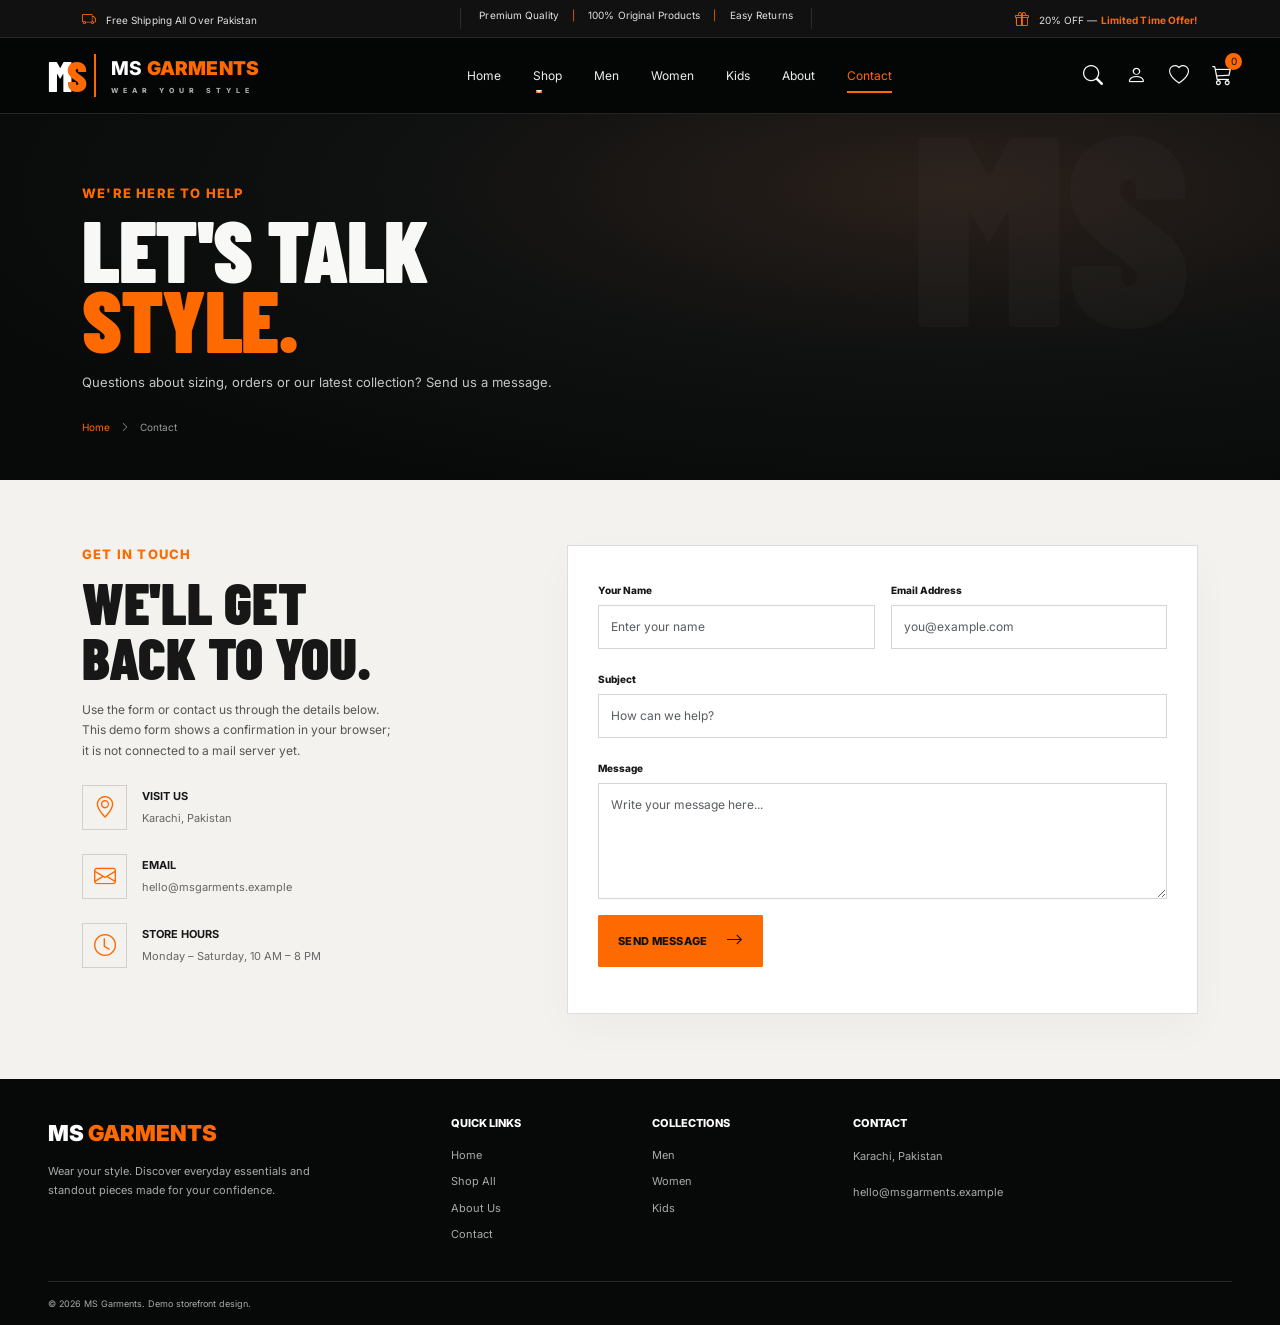
<file: contact.html>
<!DOCTYPE html>
<html lang="en">
 <head>
  <meta charset="utf-8"/>
  <meta content="width=device-width, initial-scale=1" name="viewport"/>
  <title>
   Contact | MS Garments
  </title>
  <link href="https://cdn.jsdelivr.net/npm/bootstrap@5.3.3/dist/css/bootstrap.min.css" rel="stylesheet"/>
  <link href="https://cdn.jsdelivr.net/npm/bootstrap-icons@1.11.3/font/bootstrap-icons.css" rel="stylesheet"/>
  <link href="style.css" rel="stylesheet"/>
 </head>
 <body>
  <div class="top-strip">
   <div class="container-fluid d-flex justify-content-between flex-wrap gap-2">
    <span>
     <i class="bi bi-truck">
     </i>
     Free Shipping All Over Pakistan
    </span>
    <span class="top-middle">
     Premium Quality
     <b>
      |
     </b>
     100% Original Products
     <b>
      |
     </b>
     Easy Returns
    </span>
    <span>
     <i class="bi bi-gift">
     </i>
     20% OFF &mdash;
     <strong>
      Limited Time Offer!
     </strong>
    </span>
   </div>
  </div>
  <nav class="navbar navbar-expand-lg navbar-dark main-nav sticky-top">
   <div class="container-fluid px-lg-5">
    <a class="navbar-brand" href="index.html">
     <span class="brand-mark">
      M
      <span>
       S
      </span>
     </span>
     <span class="brand-copy">
      MS
      <b>
       GARMENTS
      </b>
      <small>
       WEAR YOUR STYLE
      </small>
     </span>
    </a>
    <button class="navbar-toggler" data-bs-target="#navMenu" data-bs-toggle="collapse">
     <span class="navbar-toggler-icon">
     </span>
    </button>
    <div class="collapse navbar-collapse" id="navMenu">
     <ul class="navbar-nav mx-auto">
      <li class="nav-item">
       <a class="nav-link" href="index.html">
        Home
       </a>
      </li>
      <li class="nav-item dropdown">
       <a class="nav-link dropdown-toggle" data-bs-toggle="dropdown" href="shop.html">
        Shop
       </a>
       <ul class="dropdown-menu dropdown-menu-dark">
        <li>
         <a class="dropdown-item" href="shop.html">
          All Collection
         </a>
        </li>
        <li>
         <a class="dropdown-item" href="men.html">
          Men
         </a>
        </li>
        <li>
         <a class="dropdown-item" href="women.html">
          Women
         </a>
        </li>
        <li>
         <a class="dropdown-item" href="kids.html">
          Kids
         </a>
        </li>
       </ul>
      </li>
      <li class="nav-item">
       <a class="nav-link" href="men.html">
        Men
       </a>
      </li>
      <li class="nav-item">
       <a class="nav-link" href="women.html">
        Women
       </a>
      </li>
      <li class="nav-item">
       <a class="nav-link" href="kids.html">
        Kids
       </a>
      </li>
      <li class="nav-item">
       <a class="nav-link" href="about.html">
        About
       </a>
      </li>
      <li class="nav-item">
       <a class="nav-link active" href="contact.html">
        Contact
       </a>
      </li>
     </ul>
     <div class="nav-icons">
      <a href="shop.html">
       <i class="bi bi-search">
       </i>
      </a>
      <a href="#">
       <i class="bi bi-person">
       </i>
      </a>
      <a href="#">
       <i class="bi bi-heart">
       </i>
      </a>
      <a class="cart-link" href="shop.html">
       <i class="bi bi-cart3">
       </i>
       <span id="cartCount">
        0
       </span>
      </a>
     </div>
    </div>
   </div>
  </nav>
  <main>
   <section class="page-banner">
    <div class="container reveal">
     <p class="section-kicker">
      WE'RE HERE TO HELP
     </p>
     <h1>
      LET'S TALK
      <br/>
      <em>
       STYLE.
      </em>
     </h1>
     <p>
      Questions about sizing, orders or our latest collection? Send us a message.
     </p>
     <div class="breadcrumb-line">
      <a href="index.html">
       Home
      </a>
      <i class="bi bi-chevron-right">
      </i>
      <span>
       Contact
      </span>
     </div>
    </div>
   </section>
   <section class="contact-section">
    <div class="container">
     <div class="row g-5">
      <div class="col-lg-5 reveal">
       <p class="section-kicker">
        GET IN TOUCH
       </p>
       <h2>
        WE'LL GET
        <br/>
        BACK TO YOU.
       </h2>
       <p class="muted dark-muted">
        Use the form or contact us through the details below. This demo form shows a confirmation in your browser; it is not connected to a mail server yet.
       </p>
       <div class="contact-detail">
        <i class="bi bi-geo-alt">
        </i>
        <div>
         <b>
          VISIT US
         </b>
         <span>
          Karachi, Pakistan
         </span>
        </div>
       </div>
       <div class="contact-detail">
        <i class="bi bi-envelope">
        </i>
        <div>
         <b>
          EMAIL
         </b>
         <span>
          hello@msgarments.example
         </span>
        </div>
       </div>
       <div class="contact-detail">
        <i class="bi bi-clock">
        </i>
        <div>
         <b>
          STORE HOURS
         </b>
         <span>
          Monday &ndash; Saturday, 10 AM &ndash; 8 PM
         </span>
        </div>
       </div>
      </div>
      <div class="col-lg-7 reveal">
       <form class="contact-form" id="contactForm">
        <div class="row g-3">
         <div class="col-md-6">
          <label for="fullName">
           Your Name
          </label>
          <input class="form-control" id="fullName" placeholder="Enter your name" required=""/>
         </div>
         <div class="col-md-6">
          <label for="email">
           Email Address
          </label>
          <input class="form-control" id="email" placeholder="you@example.com" required="" type="email"/>
         </div>
         <div class="col-12">
          <label for="subject">
           Subject
          </label>
          <input class="form-control" id="subject" placeholder="How can we help?" required=""/>
         </div>
         <div class="col-12">
          <label for="message">
           Message
          </label>
          <textarea class="form-control" id="message" placeholder="Write your message here..." required="" rows="5"></textarea>
         </div>
         <div class="col-12">
          <button class="btn btn-orange" type="submit">
           SEND MESSAGE
           <i class="bi bi-arrow-right">
           </i>
          </button>
          <p class="form-notice" id="formNotice" role="status">
          </p>
         </div>
        </div>
       </form>
      </div>
     </div>
    </div>
   </section>
  </main>
  <footer class="site-footer">
   <div class="container-fluid px-lg-5">
    <div class="row g-4">
     <div class="col-lg-4">
      <a class="footer-brand" href="index.html">
       MS
       <b>
        GARMENTS
       </b>
      </a>
      <p>
       Wear your style. Discover everyday essentials and standout pieces made for your confidence.
      </p>
     </div>
     <div class="col-6 col-lg-2">
      <h4>
       QUICK LINKS
      </h4>
      <a href="index.html">
       Home
      </a>
      <a href="shop.html">
       Shop All
      </a>
      <a href="about.html">
       About Us
      </a>
      <a href="contact.html">
       Contact
      </a>
     </div>
     <div class="col-6 col-lg-2">
      <h4>
       COLLECTIONS
      </h4>
      <a href="men.html">
       Men
      </a>
      <a href="women.html">
       Women
      </a>
      <a href="kids.html">
       Kids
      </a>
     </div>
     <div class="col-lg-4">
      <h4>
       CONTACT
      </h4>
      <p>
       Karachi, Pakistan
      </p>
      <p>
       hello@msgarments.example
      </p>
     </div>
    </div>
    <div class="copyright">
     &copy; 2026 MS Garments. Demo storefront design.
    </div>
   </div>
  </footer>
  <script src="https://code.jquery.com/jquery-3.7.1.min.js">
  </script>
  <script src="https://cdn.jsdelivr.net/npm/bootstrap@5.3.3/dist/js/bootstrap.bundle.min.js">
  </script>
  <script src="script.js">
  </script>
 </body>
</html>
</file>
<file: style.css>
@import url('https://fonts.googleapis.com/css2?family=Barlow+Condensed:wght@500;600;700;800;900&family=Inter:wght@400;500;600;700;800&display=swap');
:root {
    --orange:#ff6a00;
    --orange2:#ff7b16;
    --black:#080909;
    --panel:#101212;
    --white:#f7f7f5;
    --muted:#b9b9b7;
    --darktext:#171717
}

* {
    box-sizing:border-box
}

html {
    scroll-behavior:smooth
}

body {
    margin:0;
    font-family:Inter,Arial,sans-serif;
    background:#080909;
    color:#f8f8f6;
    overflow-x:hidden
}

a {
    text-decoration:none;
    color:inherit
}

.top-strip {
    min-height:34px;
    background:#111;
    border-bottom:1px solid #292929;
    color:#e1e1e1;
    font-size:10px;
    padding:8px 5.5%;
    letter-spacing:.1px
}

.top-strip i {
    color:var(--orange);
    font-size:14px;
    margin-right:5px
}

.top-strip strong {
    color:var(--orange)
}

.top-middle {
    padding:0 18px;
    border-left:1px solid #2b2b2b;
    border-right:1px solid #2b2b2b
}

.top-middle b {
    color:var(--orange);
    padding:0 10px;
    font-weight:400
}

.main-nav {
    background:rgba(5,6,6,.97);
    border-bottom:1px solid #242424;
    padding:11px 0;
    z-index:1000;
    backdrop-filter:blur(12px)
}

.navbar-brand {
    display:flex;
    align-items:center;
    gap:15px
}

.brand-mark {
    font-family:'Barlow Condensed',sans-serif;
    font-size:43px;
    font-weight:900;
    letter-spacing:-7px;
    line-height:1;
    border-right:2px solid var(--orange);
    padding-right:14px
}

.brand-mark span {
    color:var(--orange)
}

.brand-copy {
    font-size:19px;
    font-weight:800;
    letter-spacing:.2px
}

.brand-copy b,.footer-brand b {
    color:var(--orange)
}

.brand-copy small {
    display:block;
    font-size:7px;
    letter-spacing:5px;
    color:#aaa;
    margin-top:2px
}

.navbar-nav {
    gap:14px
}

.navbar-nav .nav-link {
    font-size:12px;
    color:#eee!important;
    padding:13px 9px!important;
    position:relative
}

.navbar-nav .nav-link:after {
    content:"";
    position:absolute;
    bottom:5px;
    left:9px;
    width:0;
    height:2px;
    background:var(--orange);
    transition:.3s
}

.navbar-nav .nav-link:hover:after,.navbar-nav .nav-link.active:after {
    width:calc(100% - 18px)
}

.navbar-nav .nav-link.active {
    color:var(--orange)!important
}

.dropdown-menu {
    background:#111;
    border:1px solid #333;
    border-radius:0;
    padding:8px;
    min-width:175px
}

.dropdown-item {
    color:#ddd;
    font-size:12px;
    padding:10px
}

.dropdown-item:hover {
    background:var(--orange);
    color:#111
}

.nav-icons {
    display:flex;
    align-items:center;
    gap:23px
}

.nav-icons a {
    font-size:20px;
    position:relative;
    transition:.25s
}

.nav-icons a:hover {
    color:var(--orange);
    transform:translateY(-2px)
}

.cart-link span {
    position:absolute;
    top:-8px;
    right:-10px;
    background:var(--orange);
    color:#111;
    border-radius:50%;
    width:17px;
    height:17px;
    font-size:10px;
    text-align:center;
    line-height:17px
}

.hero-section {
    min-height:380px;
    height:min(31vw,500px);
    max-height:500px;
    position:relative;
    display:flex;
    align-items:center;
    padding:25px 5.7%;
    overflow:hidden;
    background:radial-gradient(ellipse at 78% 40%,#292a29 0%,#0c0d0d 44%,#070808 78%)
}

.hero-section:before {
    content:"";
    position:absolute;
    inset:0;
    background:linear-gradient(90deg,#080909 0%,rgba(8,9,9,.98) 28%,rgba(8,9,9,.08) 65%,#080909 100%);
    z-index:1;
    pointer-events:none
}

.hero-art {
    position:absolute;
    inset:0 13% 0 35%;
    overflow:hidden;
    transform:skewX(-4deg);
    border-left:10px solid var(--orange);
    border-right:10px solid var(--orange);
    opacity:.94
}

.hero-art img {
    width:100%;
    height:100%;
    object-fit:cover;
    object-position:center 38%;
    transform:skewX(4deg) scale(1.05);
    filter:brightness(.8) saturate(.8);
    transition:transform 1.2s
}

.hero-section:hover .hero-art img {
    transform:skewX(4deg) scale(1.1)
}

.hero-text {
    position:relative;
    z-index:2;
    max-width:440px
}

.eyebrow,.section-kicker {
    font-size:13px;
    font-weight:800;
    letter-spacing:1.2px;
    color:var(--orange);
    margin-bottom:10px
}

.eyebrow span {
    display:block;
    width:80px;
    height:2px;
    background:var(--orange);
    margin-bottom:17px
}

.hero-text h1,.page-banner h1 {
    font-family:'Barlow Condensed',Impact,sans-serif;
    font-weight:900;
    font-size:clamp(45px,5.3vw,78px);
    line-height:.82;
    letter-spacing:-1.5px;
    margin:0 0 14px
}

.hero-text h1 em,.page-banner h1 em,.about-section h2 em {
    font-style:normal;
    color:var(--orange)
}

.hero-text p {
    font-size:13px;
    line-height:1.7;
    color:#d1d1d1;
    margin-bottom:15px
}

.btn-orange {
    background:var(--orange);
    border:1px solid var(--orange);
    border-radius:1px;
    color:#111;
    font-size:11px;
    font-weight:800;
    letter-spacing:.3px;
    padding:12px 19px;
    transition:all .25s;
    display:inline-flex;
    align-items:center;
    gap:18px
}

.btn-orange:hover {
    background:#fff;
    border-color:#fff;
    color:#111;
    transform:translateY(-3px);
    box-shadow:0 8px 25px #ff6a0030
}

.btn-orange i,.btn-outline-orange i,.btn-outline-dark i {
    font-size:17px
}

.hero-note {
    position:absolute;
    right:7%;
    top:13%;
    z-index:2;
    color:var(--orange);
    font-family:cursive;
    font-size:24px;
    line-height:1.05;
    transform:rotate(-9deg);
    text-align:center
}

.hero-note i {
    display:block;
    font-size:32px;
    margin-bottom:12px
}

.hero-count {
    position:absolute;
    z-index:2;
    right:7%;
    bottom:8%;
    font-size:13px;
    font-weight:700
}

.hero-count small {
    color:#aaa
}

.hero-count span {
    display:inline-block;
    width:70px;
    height:1px;
    background:#aaa;
    vertical-align:middle;
    margin-left:8px
}

.hero-arrows {
    position:absolute;
    right:4%;
    top:52%;
    z-index:3;
    display:flex;
    gap:6px
}

.hero-arrows button {
    width:34px;
    height:34px;
    background:#202121a8;
    color:white;
    border:1px solid #555;
    transition:.2s
}

.hero-arrows button:hover {
    background:var(--orange);
    color:#111
}

.service-strip {
    display:grid;
    grid-template-columns:repeat(4,1fr);
    padding:20px 5%;
    border-top:1px solid #3a3a3a;
    border-bottom:1px solid #3a3a3a;
    background:linear-gradient(100deg,#0a0b0b,#101111,#080909)
}

.service-item {
    display:flex;
    justify-content:center;
    align-items:center;
    gap:15px;
    border-right:1px solid #633317
}

.service-item:last-child {
    border:0
}

.service-item>i {
    font-size:34px;
    color:var(--orange)
}

.service-item b {
    display:block;
    font-size:11px
}

.service-item small {
    display:block;
    color:#aaa;
    font-size:10px;
    margin-top:4px
}

.section-dark {
    background:#090b0b;
    position:relative;
    overflow:hidden
}

.category-section {
    padding:35px 0 28px
}

.category-section:before {
    content:"";
    position:absolute;
    inset:0;
    background:repeating-linear-gradient(135deg,transparent 0 65px,#ffffff05 66px 68px);
    pointer-events:none
}

.category-section .container-fluid {
    position:relative
}

.category-section h2,.products-section h2,.contact-section h2,.about-section h2 {
    font-family:'Barlow Condensed',sans-serif;
    font-weight:900;
    font-size:clamp(32px,3.3vw,46px);
    line-height:.95;
    margin:0 0 15px;
    letter-spacing:-.3px
}

.muted {
    color:#c5c5c5;
    font-size:12px;
    line-height:1.7;
    max-width:310px
}

.btn-outline-orange,.btn-outline-dark {
    border:1px solid var(--orange);
    color:#fff;
    background:transparent;
    border-radius:1px;
    font-size:10px;
    font-weight:700;
    padding:9px 14px;
    display:inline-flex;
    gap:14px;
    align-items:center;
    transition:.25s
}

.btn-outline-orange:hover {
    background:var(--orange);
    color:#111
}

.category-grid {
    display:grid;
    grid-template-columns:repeat(4,1fr);
    gap:14px
}

.category-card {
    height:190px;
    position:relative;
    overflow:hidden;
    display:block;
    clip-path:polygon(12% 0,100% 0,88% 100%,0 100%);
    border:1px solid #555;
    background:#171818;
    transition:transform .3s
}

.category-card img {
    width:100%;
    height:100%;
    object-fit:cover;
    filter:brightness(.72) grayscale(.15);
    transition:transform .5s,filter .4s
}

.category-card:after {
    content:"";
    position:absolute;
    inset:0;
    background:linear-gradient(0deg,rgba(0,0,0,.93),transparent 65%)
}

.category-card:hover {
    transform:translateY(-7px)
}

.category-card:hover img {
    transform:scale(1.08);
    filter:brightness(.9)
}

.category-card div {
    position:absolute;
    z-index:2;
    bottom:12px;
    left:17px;
    right:15px
}

.category-card b {
    display:block;
    font-size:12px
}

.category-card small {
    display:block;
    font-size:9px;
    color:#ccc;
    margin-top:3px
}

.category-card i {
    position:absolute;
    right:0;
    bottom:0;
    background:var(--orange);
    color:#111;
    padding:8px 10px
}

.products-section {
    background:#f1f0ec;
    color:#111;
    padding:25px 0 22px;
    background-image:radial-gradient(#d9d7d0 .7px,transparent .7px);
    background-size:7px 7px
}

.products-section .section-kicker {
    margin-bottom:7px
}

.products-section h2 {
    font-size:42px
}

.dark-muted {
    color:#555
}

.btn-outline-dark {
    border-color:#222;
    color:#111
}

.btn-outline-dark:hover {
    background:#111;
    color:#fff
}

.product-grid {
    display:grid;
    grid-template-columns:repeat(4,minmax(0,1fr));
    gap:14px
}

.product-card {
    min-width:0;
    background:#f8f8f6;
    border:1px solid #c9c9c6;
    padding:5px 5px 8px;
    transition:transform .25s,box-shadow .25s
}

.product-card:hover {
    transform:translateY(-5px);
    box-shadow:0 12px 28px #00000017
}

.product-image {
    height:145px;
    background:#ddd;
    position:relative;
    overflow:hidden
}

.product-image img {
    height:100%;
    width:100%;
    object-fit:cover;
    transition:transform .5s
}

.product-card:hover .product-image img {
    transform:scale(1.07)
}

.sale-tag {
    position:absolute;
    right:7px;
    top:7px;
    z-index:2;
    background:var(--orange);
    color:white;
    border-radius:12px;
    padding:4px 8px;
    font-size:9px
}

.quick-add {
    position:absolute;
    bottom:8px;
    right:8px;
    border:0;
    background:#fff;
    color:#111;
    width:30px;
    height:30px;
    opacity:0;
    transform:translateY(8px);
    transition:.25s
}

.product-card:hover .quick-add {
    opacity:1;
    transform:translateY(0)
}

.quick-add:hover {
    background:var(--orange)
}

.product-card h3 {
    font-size:10px;
    margin:8px 3px 3px;
    font-weight:600
}

.product-card p {
    font-size:10px;
    color:var(--orange);
    font-weight:700;
    margin:0 3px 3px
}

.product-card del {
    font-size:8px;
    color:#888;
    font-weight:400;
    margin-left:4px
}

.stars {
    font-size:10px;
    color:var(--orange);
    margin-left:3px
}

.stars small {
    color:#555;
    font-size:8px
}

.newsletter {
    background:#090a0a;
    padding:23px 0;
    border-bottom:1px solid #222;
    position:relative;
    overflow:hidden
}

.newsletter .container-fluid {
    position:relative
}

.newsletter .section-kicker {
    font-size:10px;
    margin-bottom:4px
}

.newsletter h2 {
    font-family:'Barlow Condensed',sans-serif;
    font-size:29px;
    font-weight:900;
    margin:0
}

.newsletter p:not(.section-kicker) {
    font-size:10px;
    color:#bbb;
    margin:2px 0 0
}

.newsletter-form {
    display:flex;
    align-items:center;
    gap:7px;
    max-width:470px;
    flex:1
}

.newsletter-form>i {
    border:1px solid #444;
    padding:11px;
    color:#bbb
}

.newsletter-form input {
    background:#070808;
    border:1px solid #555;
    color:white;
    padding:12px 10px;
    min-width:0;
    flex:1;
    font-size:10px;
    outline:none
}

.newsletter-form input:focus {
    border-color:var(--orange)
}

.newsletter-form .btn {
    white-space:nowrap
}

.scribble {
    font-family:cursive;
    color:var(--orange);
    font-size:23px;
    line-height:1;
    transform:rotate(-10deg);
    padding-right:20px
}

.site-footer {
    background:#070808;
    padding:38px 0 0;
    color:#aaa;
    font-size:11px
}

.footer-brand {
    display:inline-block;
    font-size:22px;
    font-weight:900;
    color:#fff;
    margin-bottom:12px
}

.site-footer p {
    line-height:1.8;
    max-width:300px
}

.site-footer h4 {
    font-size:11px;
    color:#fff;
    font-weight:800;
    margin-bottom:17px
}

.site-footer .col-6>a,.site-footer .col-lg-2>a {
    display:block;
    margin:0 0 10px;
    transition:.2s
}

.site-footer a:hover {
    color:var(--orange)
}

.socials {
    display:flex;
    gap:10px
}

.socials a {
    width:30px;
    height:30px;
    border:1px solid #444;
    display:grid;
    place-items:center
}

.copyright {
    border-top:1px solid #252525;
    margin-top:28px;
    padding:15px 0;
    display:flex;
    justify-content:space-between;
    gap:15px;
    font-size:9px
}

.copyright span {
    color:var(--orange)
}

.page-banner {
    padding:70px 0 45px;
    background:radial-gradient(ellipse at 75% 20%,#2a201a 0%,#101111 40%,#080909 80%);
    position:relative;
    overflow:hidden
}

.page-banner:after {
    content:"MS";
    font-family:'Barlow Condensed',sans-serif;
    font-size:270px;
    font-weight:900;
    color:#ffffff05;
    position:absolute;
    right:7%;
    top:-30px;
    line-height:1;
    pointer-events:none
}

.page-banner .container {
    position:relative;
    z-index:1
}

.page-banner h1 {
    font-size:clamp(52px,7vw,86px);
    margin-bottom:18px
}

.page-banner p:not(.section-kicker) {
    color:#c5c5c5;
    font-size:13px;
    max-width:500px
}

.breadcrumb-line {
    display:flex;
    gap:10px;
    align-items:center;
    font-size:10px;
    color:#999;
    margin-top:28px
}

.breadcrumb-line a {
    color:var(--orange)
}

.catalog-section {
    background:#f1f0ec;
    color:#111;
    padding:25px 0 60px;
    min-height:400px
}

.catalog-toolbar {
    display:flex;
    align-items:center;
    justify-content:space-between;
    gap:15px;
    margin-bottom:22px;
    flex-wrap:wrap
}

.filter-pills {
    display:flex;
    gap:7px
}

.filter-pills a {
    border:1px solid #bbb;
    padding:8px 14px;
    font-size:10px;
    color:#333;
    transition:.2s
}

.filter-pills a.active,.filter-pills a:hover {
    background:#111;
    color:#fff;
    border-color:#111
}

.sort-select {
    max-width:170px;
    border-radius:0;
    font-size:11px;
    border-color:#bbb
}

.catalog-grid {
    display:grid;
    grid-template-columns:repeat(4,minmax(0,1fr));
    gap:18px
}

.catalog-grid .product-image {
    height:260px
}

.catalog-grid .product-card {
    padding:8px
}

.catalog-grid .product-card h3 {
    font-size:13px;
    margin-top:12px
}

.catalog-grid .product-card p {
    font-size:12px
}

.catalog-grid .product-card del {
    font-size:10px
}

.catalog-grid .quick-add {
    opacity:1;
    transform:none
}

.about-section,.contact-section {
    background:#f3f2ee;
    color:#171717;
    padding:65px 0
}

.about-photo {
    width:100%;
    height:440px;
    object-fit:cover;
    filter:saturate(.7);
    box-shadow:16px 16px 0 var(--orange)
}

.about-section h2 {
    font-size:clamp(40px,5vw,58px)
}

.about-section p:not(.section-kicker) {
    font-size:13px;
    line-height:1.9;
    color:#555
}

.values-grid {
    display:grid;
    grid-template-columns:repeat(3,1fr);
    gap:18px;
    margin-top:70px
}

.value-card {
    padding:27px;
    border:1px solid #d1d0ca;
    background:#fafaf8;
    transition:.3s
}

.value-card:hover {
    transform:translateY(-6px);
    border-color:var(--orange)
}

.value-card i {
    font-size:29px;
    color:var(--orange)
}

.value-card h3 {
    font-size:14px;
    font-weight:800;
    margin:15px 0 8px
}

.value-card p {
    font-size:11px!important;
    margin:0
}

.contact-section h2 {
    font-size:clamp(40px,5vw,58px)
}

.contact-detail {
    display:flex;
    align-items:center;
    gap:15px;
    margin-top:24px
}

.contact-detail>i {
    font-size:22px;
    color:var(--orange);
    width:45px;
    height:45px;
    border:1px solid #d1d1ca;
    display:grid;
    place-items:center
}

.contact-detail b,.contact-detail span {
    display:block;
    font-size:11px
}

.contact-detail span {
    color:#666;
    margin-top:5px
}

.contact-form {
    background:#fff;
    padding:30px;
    border:1px solid #ddd;
    box-shadow:0 15px 40px #00000008
}

.contact-form label {
    font-size:10px;
    font-weight:800;
    margin-bottom:7px
}

.contact-form .form-control {
    border-radius:0;
    border-color:#d5d5d5;
    font-size:12px;
    padding:12px
}

.contact-form .form-control:focus {
    border-color:var(--orange);
    box-shadow:0 0 0 .15rem #ff6a0020
}

.form-notice {
    font-size:12px;
    color:#267044;
    margin-top:12px
}

.toast-message {
    position:fixed;
    bottom:25px;
    right:25px;
    background:var(--orange);
    color:#111;
    font-size:12px;
    font-weight:700;
    padding:13px 18px;
    box-shadow:0 8px 25px #0004;
    z-index:2000;
    opacity:0;
    transform:translateY(15px);
    pointer-events:none;
    transition:.3s
}

.toast-message.show {
    opacity:1;
    transform:translateY(0)
}

.reveal {
    opacity:0;
    transform:translateY(22px);
    transition:opacity .7s ease,transform .7s ease
}

.reveal.visible {
    opacity:1;
    transform:translateY(0)
}

@media(max-width:991px) {
    .navbar-nav {
        gap:0
    }
    .nav-icons {
        padding:10px 0 5px
    }
    .hero-section {
        height:430px
    }
    .hero-art {
        inset:0 0 0 25%;
        opacity:.65
    }
    .hero-section:before {
        background:linear-gradient(90deg,#080909 0%,rgba(8,9,9,.95) 35%,rgba(8,9,9,.25) 100%)
    }
    .hero-note {
        right:5%;
        font-size:18px
    }
    .category-grid {
        grid-template-columns:repeat(2,1fr)
    }
    .category-card {
        height:220px
    }
    .product-grid {
        grid-template-columns:repeat(4,minmax(0,1fr));
        margin-top:25px
    }
    .product-image {
        height:180px
    }
    .catalog-grid {
        grid-template-columns:repeat(3,minmax(0,1fr))
    }
    .top-middle {
        display:none
    }
}

@media(max-width:575px) {
    .top-strip {
        padding:7px 12px;
        font-size:9px
    }
    .top-strip .container-fluid>span:last-child {
        display:none
    }
    .brand-mark {
        font-size:36px
    }
    .brand-copy {
        font-size:16px
    }
    .hero-section {
        height:450px;
        align-items:flex-end;
        padding:28px 22px
    }
    .hero-art {
        inset:0 0 0 15%;
        border-width:5px;
        opacity:.48
    }
    .hero-section:before {
        background:linear-gradient(0deg,#080909 0%,rgba(8,9,9,.85) 38%,rgba(8,9,9,.15) 100%)
    }
    .hero-text h1 {
        font-size:59px
    }
    .hero-note {
        top:8%;
        right:8%;
        font-size:17px
    }
    .hero-arrows {
        top:42%;
        right:6%
    }
    .hero-count {
        right:7%;
        bottom:5%
    }
    .service-strip {
        grid-template-columns:repeat(2,1fr);
        gap:18px;
        padding:20px 12px
    }
    .service-item {
        justify-content:flex-start;
        border-right:0;
        padding-left:6px
    }
    .service-item>i {
        font-size:28px
    }
    .service-item b {
        font-size:10px
    }
    .service-item small {
        font-size:9px
    }
    .category-section {
        padding:35px 0
    }
    .category-grid {
        gap:10px
    }
    .category-card {
        height:185px
    }
    .category-card div {
        left:12px
    }
    .category-card b {
        font-size:11px
    }
    .category-card small {
        font-size:8px
    }
    .products-section {
        padding:30px 0
    }
    .product-grid {
        grid-template-columns:repeat(2,minmax(0,1fr));
        gap:10px
    }
    .product-image {
        height:180px
    }
    .newsletter .container-fluid {
        align-items:flex-start!important
    }
    .newsletter-form {
        flex-basis:100%;
        max-width:none
    }
    .scribble {
        display:none
    }
    .copyright {
        flex-direction:column
    }
    .catalog-toolbar {
        align-items:flex-start
    }
    .filter-pills {
        order:3;
        width:100%;
        overflow:auto
    }
    .catalog-grid {
        grid-template-columns:repeat(2,minmax(0,1fr));
        gap:10px
    }
    .catalog-grid .product-image {
        height:185px
    }
    .page-banner {
        padding:50px 0 35px
    }
    .page-banner:after {
        font-size:180px;
        right:0;
        top:10px
    }
    .about-section,.contact-section {
        padding:42px 0
    }
    .about-photo {
        height:320px
    }
    .values-grid {
        grid-template-columns:1fr;
        margin-top:45px;
        gap:12px
    }
    .contact-form {
        padding:20px
    }
    .site-footer {
        padding-top:30px
    }
}

@media(prefers-reduced-motion:reduce) {
    *,*:before,*:after {
        scroll-behavior:auto!important;
        transition:none!important;
        animation:none!important
    }
    .reveal {
        opacity:1;
        transform:none
    }
}
</file>
